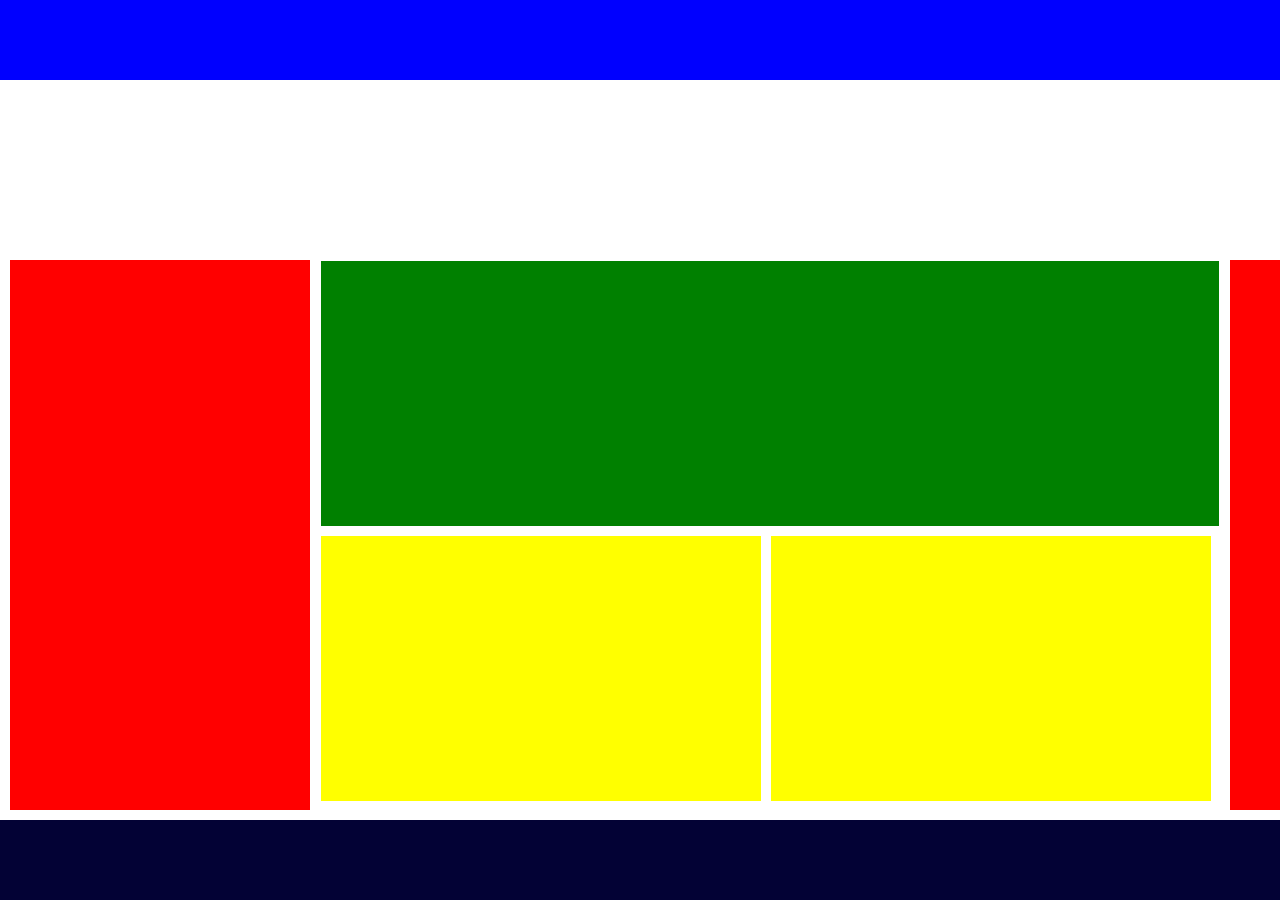
<file: magazines/index.html>
<!DOCTYPE html>
<html lang="fr">

<head>
    <meta charset="UTF-8">
    <meta name="viewport" content="width=device-width, initial-scale=1.0">
    <title>Exercice 4 : Layout complexe avec zones imbriquées</title>
    <link rel="stylesheet" href="style.css">

</head>

<body>
    <header></header>
    <div class="container">
        <div class="left-sidebar"></div>
        <div class="main-content">
            <div class="top-row"></div>
            <div class="bottom-row">
                <div class="bottom-left"></div>
                <div class="bottom-right"></div>
            </div>
        </div>
        <div class="right-sidebar"></div>
    </div>
    <footer></footer>
</body>

</html>
</file>
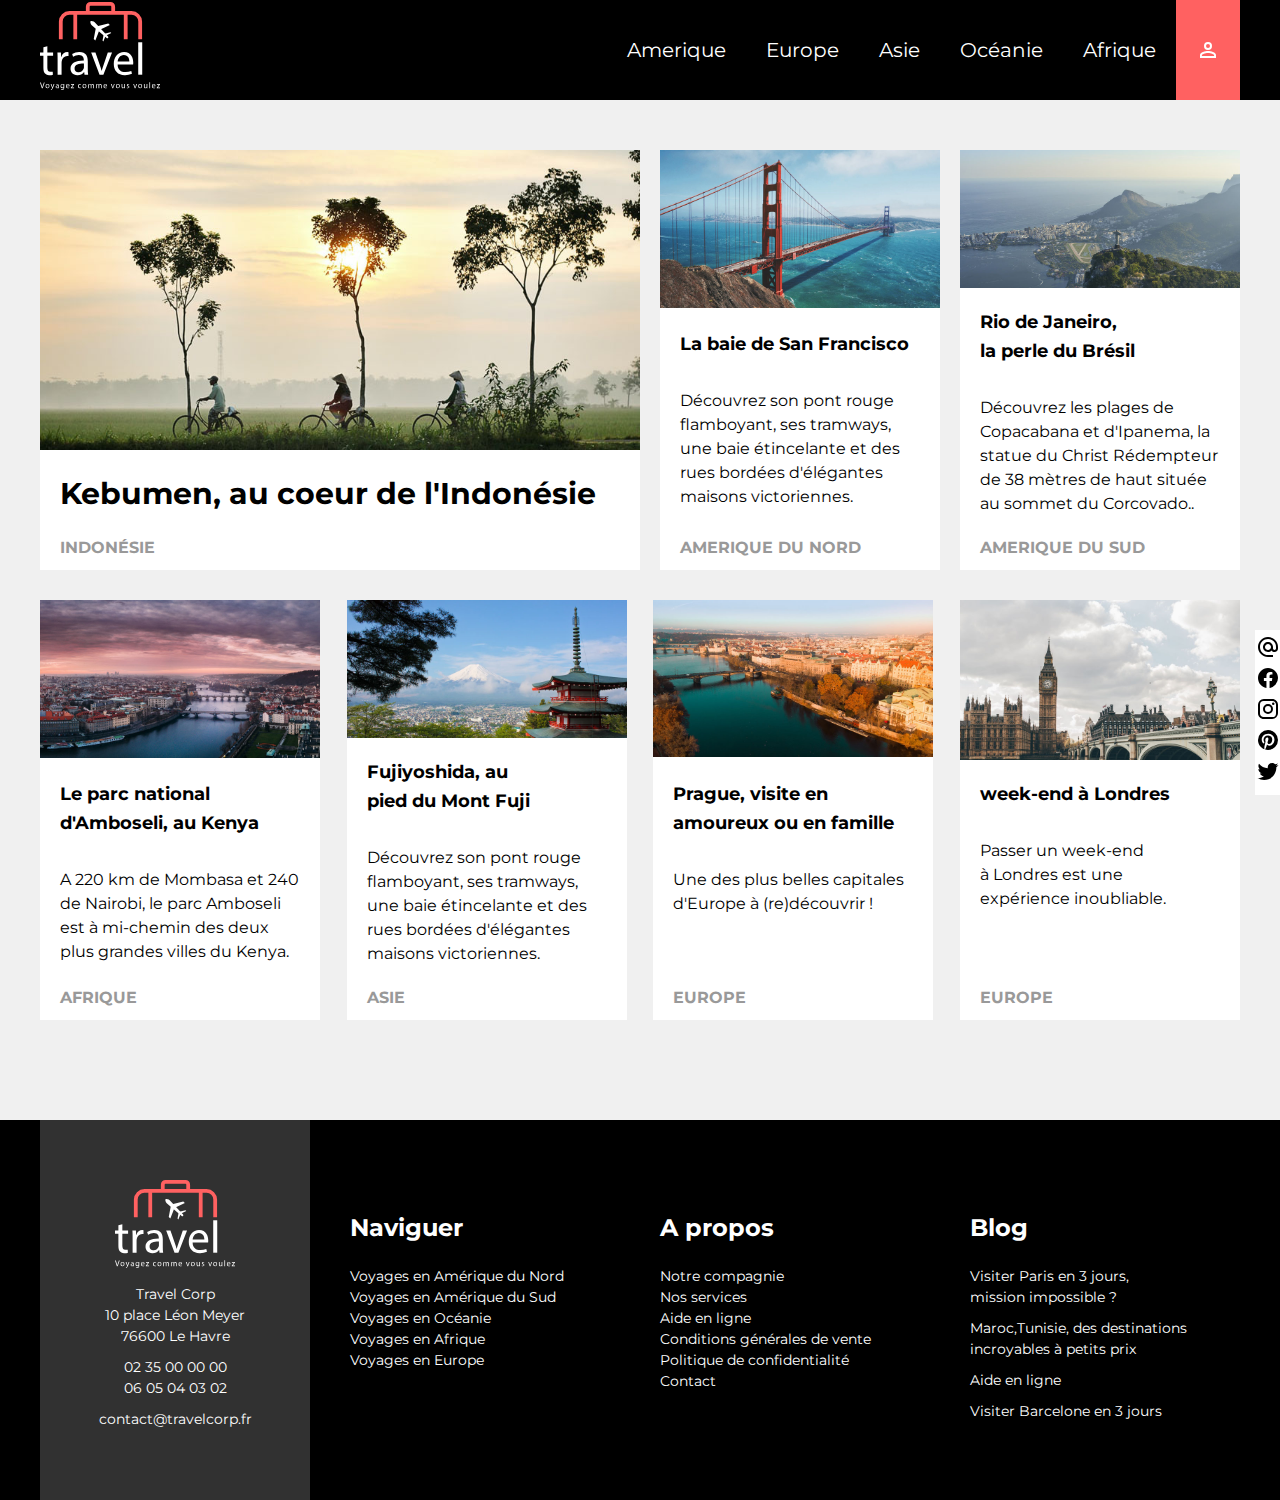
<file: Travelcorp exo/index.html>
<!DOCTYPE html>
<html lang="en">

<head>
    <meta charset="UTF-8">
    <meta name="viewport" content="width=device-width, initial-scale=1.0">
    <title>Travel Corp - Accueil</title>
    <link rel="stylesheet" href="./css/main.css">
</head>

<body>
    <!-- HEADER -->
    <header class="site-header">
        <div class="header-wrapper">
            <a href="#" class="logo">
                <img src="./assets/img/logo-travelcorp.svg" alt="Logo travelCorp">
            </a>
            <nav class="menu">
                <a href="#" class="menu-item">Amerique</a>
                <a href="#" class="menu-item">Europe</a>
                <a href="#" class="menu-item">Asie</a>
                <a href="#" class="menu-item">Océanie</a>
                <a href="#" class="menu-item">Afrique</a>
                <a href="#" class="menu-item menu-item-account">
                    <svg xmlns="http://www.w3.org/2000/svg" xmlns:xlink="http://www.w3.org/1999/xlink" version="1.1"
                        width="24" height="24" viewBox="0 0 24 24">
                        <path
                            d="M12,4A4,4 0 0,1 16,8A4,4 0 0,1 12,12A4,4 0 0,1 8,8A4,4 0 0,1 12,4M12,6A2,2 0 0,0 10,8A2,2 0 0,0 12,10A2,2 0 0,0 14,8A2,2 0 0,0 12,6M12,13C14.67,13 20,14.33 20,17V20H4V17C4,14.33 9.33,13 12,13M12,14.9C9.03,14.9 5.9,16.36 5.9,17V18.1H18.1V17C18.1,16.36 14.97,14.9 12,14.9Z" />
                    </svg>
                </a>
            </nav>
        </div>
    </header>

    <!-- MAIN CONTENT -->
    <main class="site-content">
        <div class="content-wrapper">
            <article class="product-item product-item-featured">
                <figure class="product-image">
                    <img src="./assets/img/photo-1442544213729-6a15f1611937.jpg" alt="Kebumen">
                </figure>
                <h1 class="product-title">Kebumen, au coeur de l'Indonésie</h1>
                <p class="product-category">Indonésie</p>
            </article>

            <article class="product-item">
                <figure class="product-image">
                    <img src="./assets/img/photo-1501594907352-04cda38ebc29.jpg" alt="baie de San Francisco">
                </figure>
                <h1 class="product-title">La baie de San Francisco</h1>
                <p class="product-description">
                    Découvrez son pont rouge flamboyant, ses tramways, une baie étincelante et des rues bordées
                    d'élégantes maisons
                    victoriennes.
                </p>
                <p class="product-category">Amerique du Nord</p>
            </article>

            <article class="product-item">
                <figure class="product-image">
                    <img src="./assets/img/photo-1516306580123-e6e52b1b7b5f.jpg" alt="Rio de Janeiro">

                </figure>
                <h1 class="product-title">Rio de Janeiro, la perle du Brésil</h1>
                <p class="product-description">
                    Découvrez les plages de Copacabana et d'Ipanema, la statue du Christ Rédempteur de 38 mètres de
                    haut située au sommet du
                    Corcovado..
                </p>
                <p class="product-category">Amerique du Sud</p>
            </article>

            <article class="product-item">
                <figure class="product-image">
                    <img src="./assets/img/photo-1482057638314-8bc5dc8c3c53.jpg" alt="parc national d'Amboseli">

                </figure>
                <h1 class="product-title">Le parc national d'Amboseli, au Kenya</h1>
                <p class="product-description">
                    A 220 km de Mombasa et 240 de Nairobi, le parc Amboseli est à mi-chemin des deux plus grandes
                    villes du Kenya.
                </p>
                <p class="product-category">Afrique</p>
            </article>

            <article class="product-item">
                <figure class="product-image">
                    <img src="./assets/img/photo-1526481280693-3bfa7568e0f3.jpg" alt="Mont Fuji">

                </figure>
                <h1 class="product-title">Fujiyoshida, au pied du Mont Fuji</h1>
                <p class="product-description">
                    Découvrez son pont rouge flamboyant, ses tramways, une baie étincelante et des rues bordées
                    d'élégantes maisons
                    victoriennes.
                </p>
                <p class="product-category">Asie</p>
            </article>

            <article class="product-item">
                <figure class="product-image">
                    <img src="./assets/img/photo-1557853613-7c8be1331544.jpg" alt="Prague">

                </figure>
                <h1 class="product-title">Prague, visite en amoureux ou en famille</h1>
                <p class="product-description">
                    Une des plus belles capitales d'Europe à (re)découvrir !
                </p>
                <p class="product-category">Europe</p>
            </article>

            <article class="product-item">
                <figure class="product-image">
                    <img src="./assets/img/photo-1505761671935-60b3a7427bad.jpg" alt="Londres">

                </figure>
                <h1 class="product-title">week-end à Londres</h1>
                <p class="product-description">
                    Passer un week-end à Londres est une expérience inoubliable.
                </p>
                <p class="product-category">Europe</p>
            </article>
        </div>

        <!--SITE ICONS-->
        <div class="icons-wrapper">
            <a href="#" class="icon-at">
                <img src="./assets/img/at.svg" alt="At">
            </a>

            <a href="#" class="icon-facebook">
                <img src="./assets/img/facebook.svg" alt="Facebook">
            </a>

            <a href="#" class="icon-instagram">
                <img src="./assets/img/instagram.svg" alt="Instagram">
            </a>

            <a href="#" class="icon-pinterest">
                <img src="./assets/img/pinterest.svg" alt="Pinterest">
            </a>

            <a href="#" class="icon-twitter">
                <img src="./assets/img/twitter.svg" alt="tiwtter">
            </a>

        </div>
    </main>

    <!-- FOOTER -->
    <footer class="site-footer">
        <div class="footer-wrapper">
            <div class="footer-item footer-item-society">
                <img src="./assets/img/logo-travelcorp.svg" alt="Logo travelCorp">
                <p>
                    Travel Corp <br>
                    10 place Léon Meyer<br>
                    76600 Le Havre
                </p>
                <p>
                    <a href="tel:0235000000">02 35 00 00 00</a><br>
                    <a href="tel:0605040302">06 05 04 03 02</a>
                </p>
                <p>
                    <a href="mailto:contact@travelcorp.fr">contact@travelcorp.fr</a>
                </p>
            </div>

            <div class="footer-item">
                <p class="footer-item-title">Naviguer</p>
                <ul>
                    <li><a href="#">Voyages en Amérique du Nord</a></li>
                    <li><a href="#">Voyages en Amérique du Sud</a></li>
                    <li><a href="#">Voyages en Océanie</a></li>
                    <li><a href="#">Voyages en Afrique</a></li>
                    <li><a href="#">Voyages en Europe</a></li>
                </ul>
            </div>
            <div class="footer-item">
                <p class="footer-item-title">A propos</p>
                <ul>
                    <li><a href="#">Notre compagnie</a></li>
                    <li><a href="#">Nos services</a></li>
                    <li><a href="#">Aide en ligne</a></li>
                    <li><a href="#">Conditions générales de vente</a></li>
                    <li><a href="#">Politique de confidentialité</a></li>
                    <li><a href="#">Contact</a></li>
                </ul>
            </div>
            <div class="footer-item footer-item-blog">
                <p class="footer-item-title">Blog</p>
                <ul>
                    <li><a href="#">Visiter Paris en 3 jours, mission impossible ?</a></li>
                    <li><a href="#">Maroc,Tunisie, des destinations incroyables à petits prix </a></li>
                    <li><a href="#">Aide en ligne</a></li>
                    <li><a href="#">Visiter Barcelone en 3 jours</a></li>
                </ul>
            </div>
        </div>
    </footer>
</body>

</html>
</file>
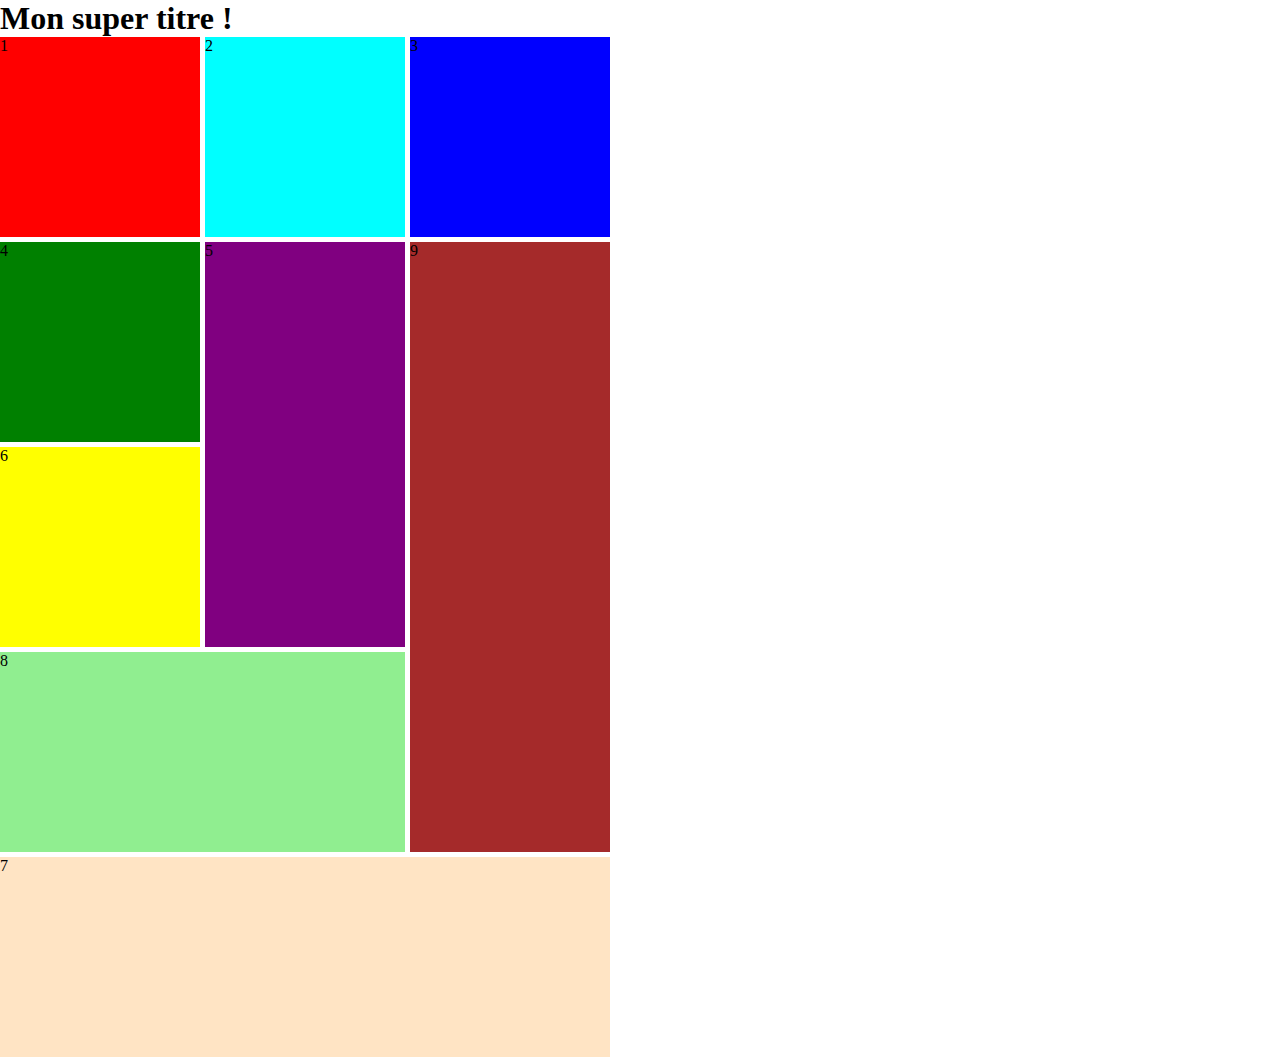
<file: zoning rwd/index.html>
<!DOCTYPE html>
<html lang="fr">

<head>
    <meta charset="UTF-8">
    <meta http-equiv="X-UA-Compatible" content="IE=edge">
    <meta name="viewport" content="width=device-width, initial-scale=1.0">
    <title>A vous de jouer RWD</title>

    <style>

        *{
            margin: 0;
            padding: 0;
            box-sizing: border-box;
        }

        @media (min-width:481px) and (max-width:1199px){
        


            .grid-container{
                display: grid;
                grid-gap: 5px;
                grid-template-columns: repeat(3,200px);
                grid-template-rows: repeat(3,200px);
                width: 50%;
            }

            .zone-1{
                background-color: #ff0000;
            }

            .zone-2{
                background-color: aqua;
            }

            .zone-3{
                background-color: blue;
            }

            .zone-4{
                background-color: green;
            }

            .zone-5{
                background-color: purple;
            }

            .zone-6{
                background-color: yellow;
            }

            .zone-7{
                background-color: bisque;
            }

            .zone-8{
                background-color: lightgreen;
            }

            .zone-9{
                background-color: brown;
            }

        }

        @media (min-width:1200px){

            .grid-container{
                display: grid;
                grid-gap: 5px;
                grid-template-columns: repeat(3,200px);
                grid-template-rows: repeat(5,200px);
                width: 100%;
            }

            .zone-1{
                background-color: #ff0000;
            }

            .zone-2{
                background-color: aqua;
            }

            .zone-3{
                background-color: blue;
            }

            .zone-4{
                background-color: green;
            }

            .zone-5{
                background-color: purple;
                grid-row: 2/4;
                grid-column: 2/3;

            }

            .zone-6{
                background-color: yellow;
                grid-row: 3/4;
                grid-column: 1/2;
            }

            .zone-7{
                background-color: bisque;
                grid-column: 1/4;
                grid-row: 5/6;
            }

            .zone-8{
                background-color: lightgreen;
                grid-column: 1/3;
                grid-row: 4/5;
            }

            .zone-9{
                background-color: brown;
                grid-column: 3/4;
                grid-row: 2/5;
            }


        }

        @media (max-width:480px){


            .grid-container{
                display: grid;
                grid-gap: 5px;
                grid-template-columns: repeat(3,200px);
                grid-template-rows: repeat(5,200px);
                width: 80%;
            }

            .zone-1{
                background-color: #ff0000;
                grid-column: 1/4;
                grid-row: 1/2;
            }

            .zone-2{
                background-color: aqua;
                grid-column: 1/3;
                grid-row: 2/3;
            }

            .zone-3{
                background-color: blue;
                grid-column: 3/4;
                grid-row: 2/3;
            }

            .zone-4{
                background-color: green;
                grid-column: 1/3;
                grid-row: 3/5;
            }

            .zone-5{
                background-color: purple;
            }

            .zone-6{
                background-color: yellow;
            }

            .zone-7{
                background-color: bisque;
            }

            .zone-8{
                background-color: lightgreen;
            }

            .zone-9{
                background-color: brown;
            }


        }

    </style>
</head>

<body>
    <h1>Mon super titre !</h1>
    <div class="grid-container">
        <div class="grid-item zone-1">1</div>
        <div class="grid-item zone-2">2</div>
        <div class="grid-item zone-3">3</div>
        <div class="grid-item zone-4">4</div>
        <div class="grid-item zone-5">5</div>
        <div class="grid-item zone-6">6</div>
        <div class="grid-item zone-7">7</div>
        <div class="grid-item zone-8">8</div>
        <div class="grid-item zone-9">9</div>
    </div>
</body>

</html>
</file>
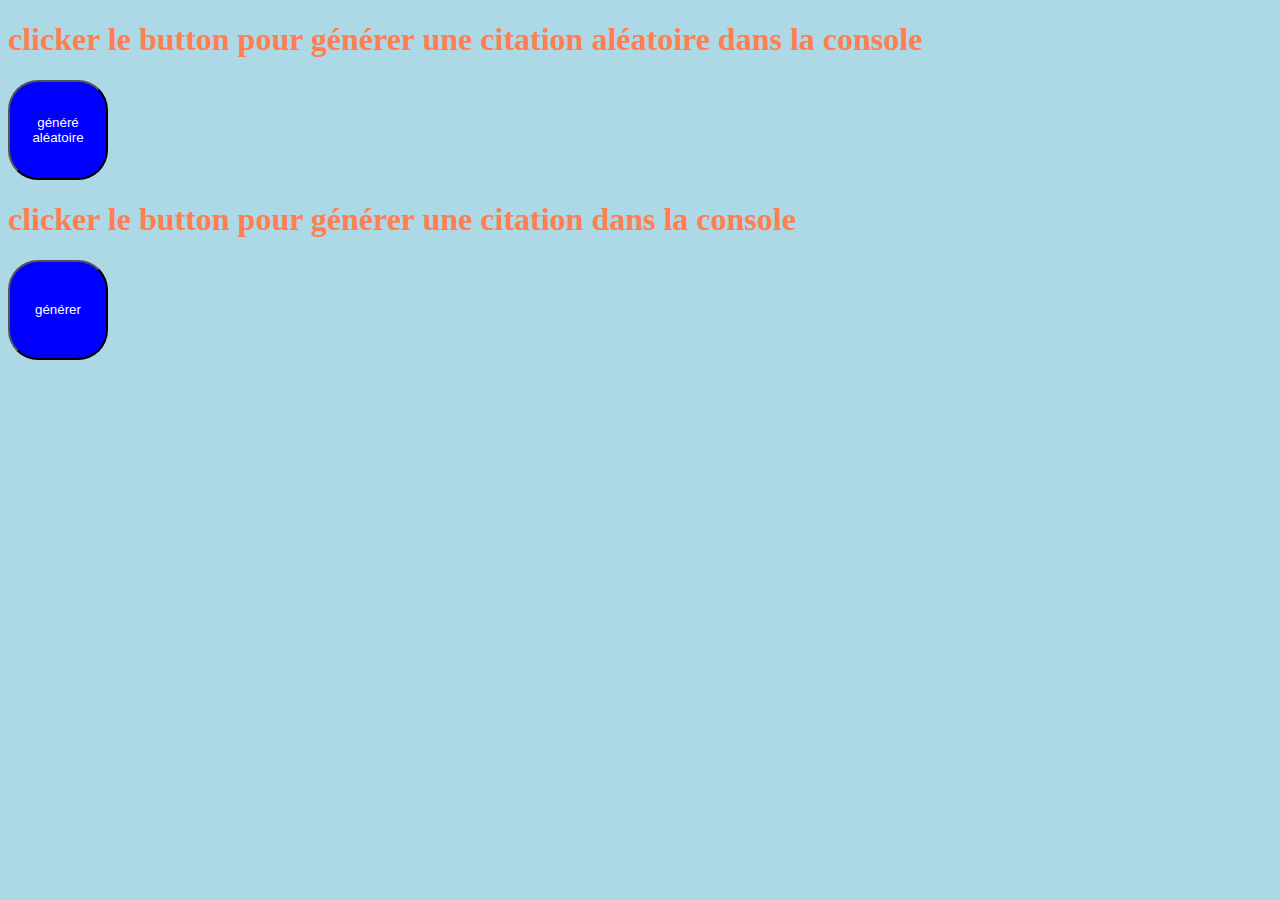
<file: eval/eval.html>
<!DOCTYPE html>
<html lang="en">
<head>
    <meta charset="UTF-8">
    <meta name="viewport" content="width=device-width, initial-scale=1.0">
    <title>Evaluation</title>
    <link rel="stylesheet" href="style.css">
    <script src="eval.js" defer></script>
</head>
<body>
    <h1>clicker le button pour générer une citation aléatoire dans la console</h1>
    <button id="aleatoire">généré aléatoire</button>
    <h1>clicker le button pour générer une citation dans la console</h1>
    <button id="generer">générer</button>
</body>
</html>
</file>
<file: magazines/style.css>
*{
    margin: 0;
    padding: 0;
    box-sizing: border-box;
}

body{
    display: flex;
    flex-direction: column;
    min-height: 100vh;
}

header{
    background-color:blue ;
    padding: 40px;
    text-align: center;
}

footer{
    background-color:rgb(3, 2, 53) ;
    padding: 40px;
    text-align: center;
}

.container{
    display: grid;
    gap: 10px;
    flex-grow: 1;
    padding: 10px;
    grid-template-columns: 300px 900px 300px;
    grid-template-rows: auto 550px;
}

.left-sidebar{
    background-color: red;
    padding: 20px;
    grid-row:2/3;
}

.right-sidebar{
    background-color: red;
    padding: 20px;
    grid-row: 2/3;
}

.main-content{
    display: grid;
    gap: 10px;
    padding: 1px;
    grid-template-rows: 265px 265px;
    grid-column: 2/3;
    grid-row: 2/3;
}

.top-row{
    background-color: green;
}


.bottom-left{
    background-color:yellow ;
    padding: 20px;
}

.bottom-right{
    background-color: yellow;
    padding: 20px;
}

.bottom-row{
    display: grid;
    gap: 10px;
    grid-template-columns: 440px 440px;
    
}
</file>
<file: Travelcorp exo/css/main.css>
/* Import police Montserrat */
@import url('https://fonts.googleapis.com/css2?family=Montserrat:ital,wght@0,100..900;1,100..900&display=swap');


/* Import des fichiers CSS */
@import url("./utils.css");
@import url("./style.css");
</file>
<file: eval/style.css>
body{
    background-color: lightblue;
}
h1{
    color: coral;
}

button{
    background-color: blue;
    color: white;
    width: 100px;
    height: 100px;
    border-radius: 30px;
}


button:hover{
    cursor: pointer;
    background-color: red;
}
</file>
